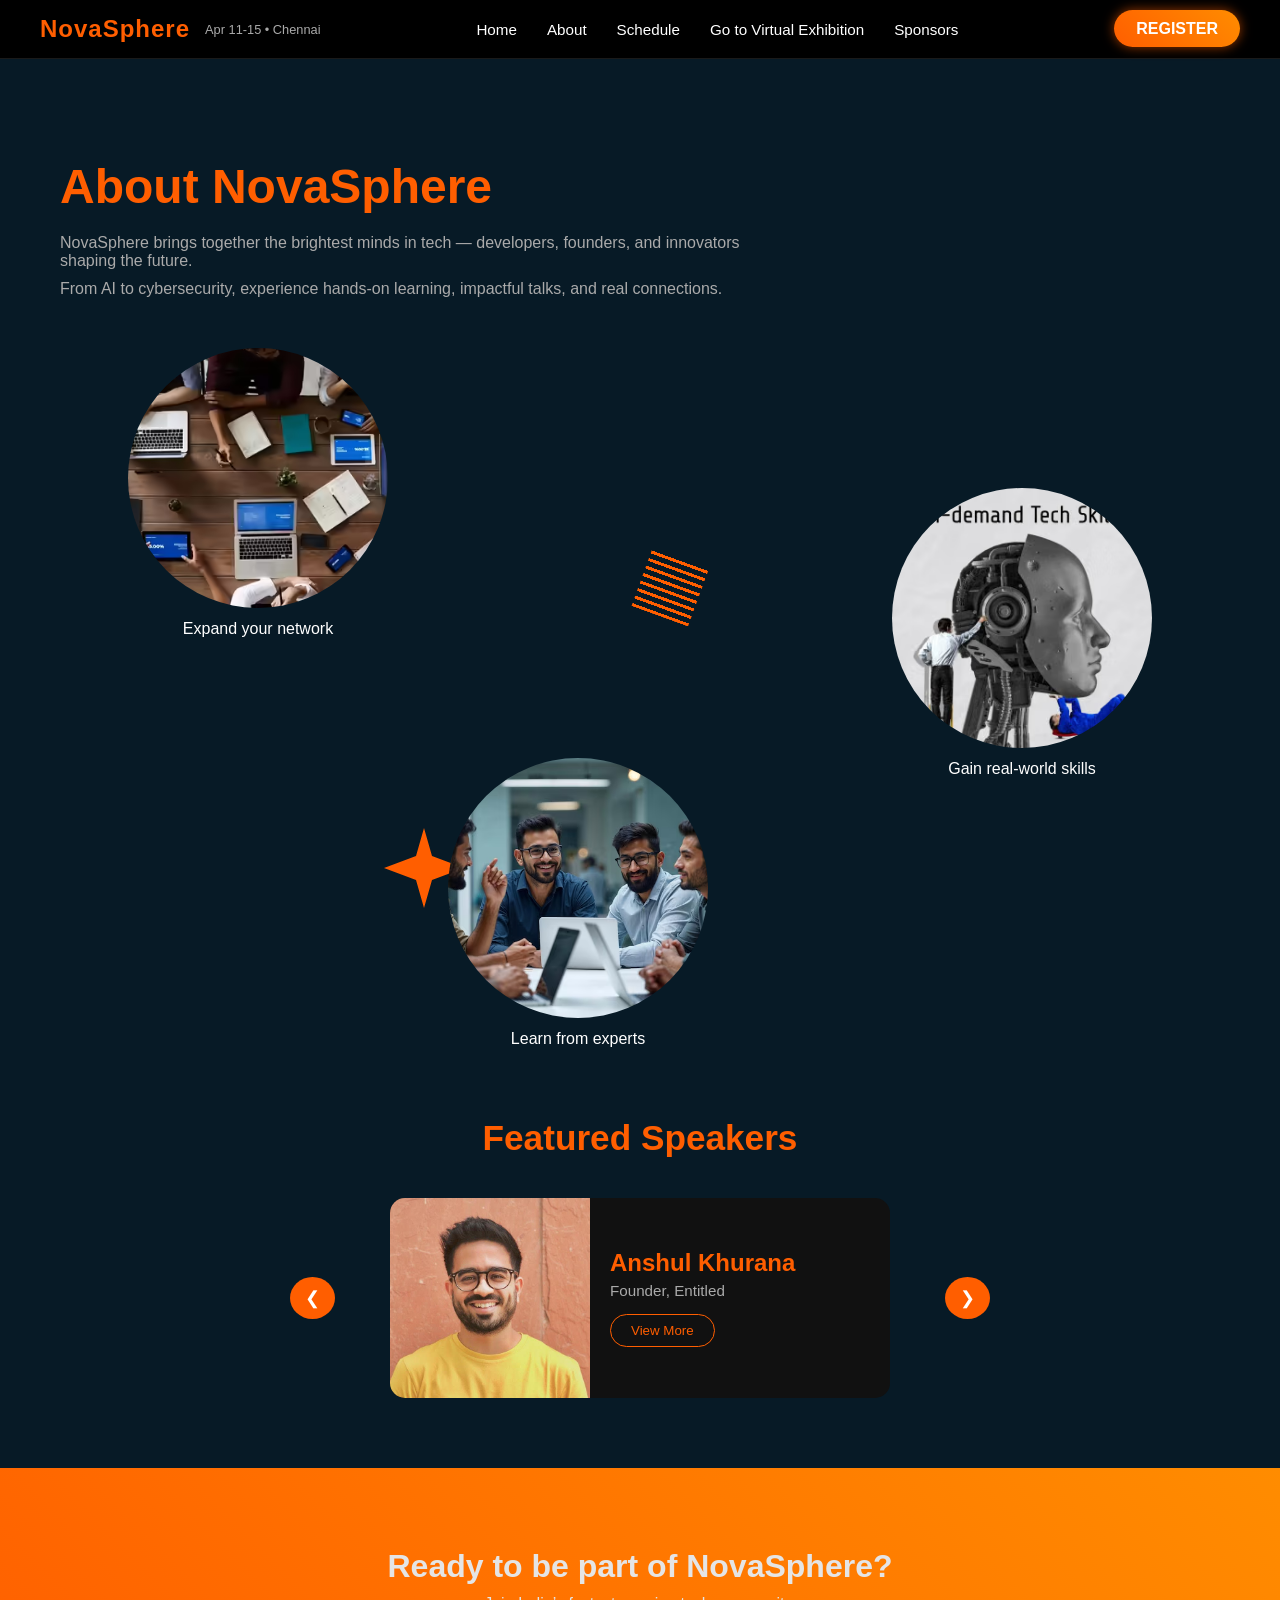
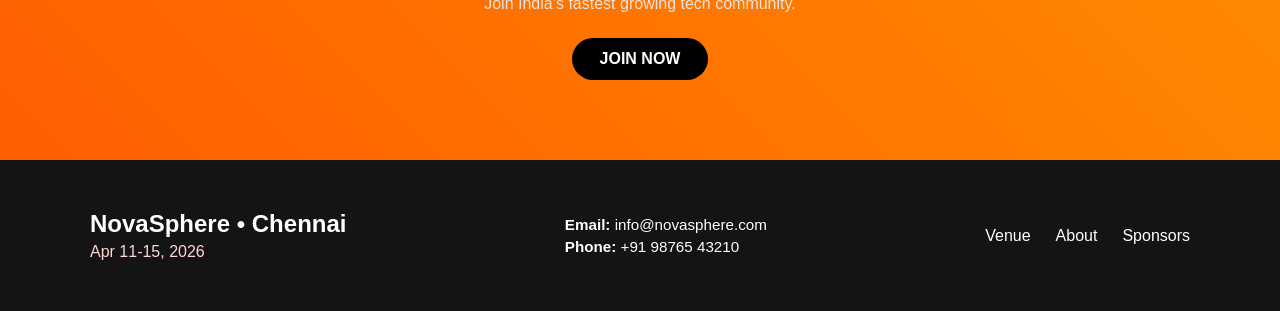
<file: about.html>
<!DOCTYPE html>
<html>

<head>
  <title>About - NovaSphere</title>
  <link rel="stylesheet" href="style.css">
</head>
<script src="script.js"></script>

<body>

  <!-- NAVBAR -->
  <nav class="navbar">

    <!-- LEFT -->
    <div class="nav-left" onclick="window.location.href='index.html'">
      <h2 class="logo">NovaSphere</h2>
      <span class="event-info">Apr 11-15 • Chennai</span>
    </div>

    <!-- CENTER -->
    <div class="nav-links">
      <a href="index.html">Home</a>
      <a href="about.html">About</a>
      <a href="schedule.html">Schedule</a>
      <a href="exhibition.html">Go to Virtual Exhibition</a>
      <a href="index.html#sponsors">Sponsors</a>
    </div>

    <!-- RIGHT -->
    <div class="nav-right">
      <a href="register.html" class="ticket-btn">REGISTER</a>
    </div>

  </nav>

  <!-- HERO TEXT -->
  <section class="about-hero">
    <div class="about-text">
      <h1>About NovaSphere</h1>
      <p>
        NovaSphere brings together the brightest minds in tech —
        developers, founders, and innovators shaping the future.
      </p>
      <p>
        From AI to cybersecurity, experience hands-on learning,
        impactful talks, and real connections.
      </p>
    </div>
  </section>

  <!-- 🔥 VISUAL SECTION -->
  <section class="about-visual">

    <div class="circle top">
      <img src="network.jpg">
      <p class="label">Expand your network</p>
    </div>

    <div class="circle right">
      <img src="skills.jpg">
      <p class="label">Gain real-world skills</p>
    </div>

    <div class="circle bottom">
      <img src="exp.jpg">
      <p class="label">Learn from experts</p>
    </div>

    <!-- SHAPES -->
    <div class="shape-wave"></div>
    <div class="shape-star"></div>

  </section>
  <section class="about-speakers">

    <h2>Featured Speakers</h2>

    <div class="speaker-container">

      <button class="arrow left" onclick="changeSpeaker(-1)">&#10094;</button>

      <div class="speaker-card-horizontal">
        <div class="speaker-img-container">
          <img id="speakerImg" src="anshul.jpg" alt="Anshul">
        </div>
        <div class="speaker-details">
          <h3 id="speakerName">Anshul</h3>
          <p id="speakerRole">Cloud Infrastructure Architect</p>
          <button class="view-more-btn" onclick="showSpeakerDetails()">View More</button>
        </div>
      </div>

      <button class="arrow right" onclick="changeSpeaker(1)">&#10095;</button>

    </div>

  </section>

  <!-- CTA -->
  <section class="about-cta">
    <h2>Ready to be part of NovaSphere?</h2>
    <p>Join India’s fastest growing tech community.</p>

    <a href="register.html" class="cta-btn">JOIN NOW</a>
  </section>

  <!-- FOOTER -->
  <footer class="footer">

    <div class="footer-container">

      <!-- LEFT -->
      <div class="footer-left">
        <h3>NovaSphere • Chennai</h3>
        <p>Apr 11-15, 2026</p>
      </div>

      <!-- CENTER (CONTACT INFO) -->
      <div class="footer-center">
        <p><strong>Email:</strong> info@novasphere.com</p>
        <p><strong>Phone:</strong> +91 98765 43210</p>
      </div>

      <!-- RIGHT (LINKS) -->
      <div class="footer-right">
        <a href="index.html#venue">Venue</a>
        <a href="about.html">About</a>
        <a href="sponsor.html">Sponsors</a>
      </div>

    </div>

  </footer>

</body>

</html>
</file>
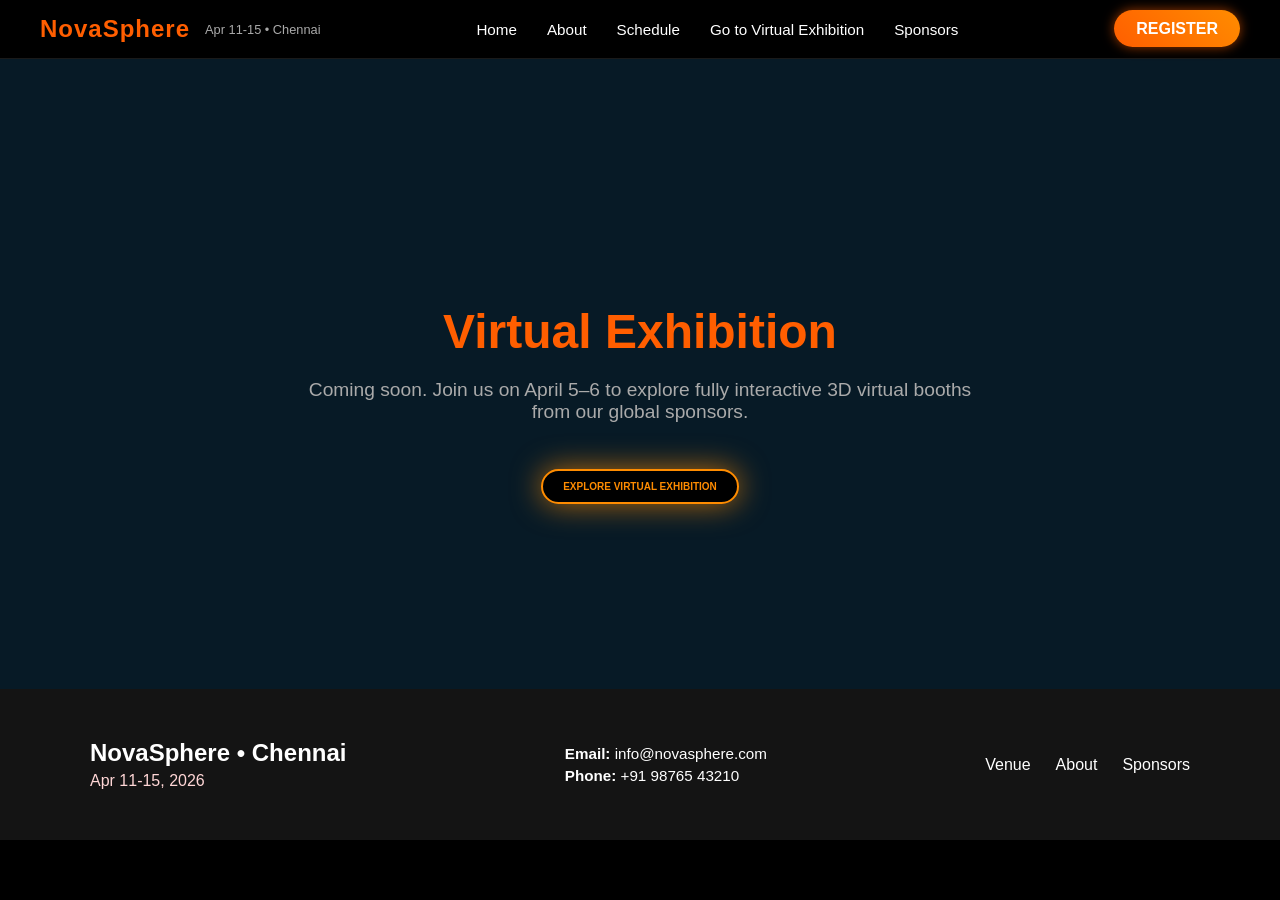
<file: exhibition.html>
<!DOCTYPE html>
<html>
<head>
  <title>Virtual Exhibition - NovaSphere</title>
  <link rel="stylesheet" href="style.css">
</head>
<body>

  <nav class="navbar">

    <!-- LEFT -->
    <div class="nav-left" onclick="window.location.href='index.html'">
      <h2 class="logo">NovaSphere</h2>
      <span class="event-info">Apr 11-15 • Chennai</span>
    </div>

    <!-- CENTER -->
    <div class="nav-links">
      <a href="index.html">Home</a>
      <a href="about.html">About</a>
      <a href="schedule.html">Schedule</a>
      <a href="exhibition.html">Go to Virtual Exhibition</a>
      <a href="index.html#sponsors">Sponsors</a>
    </div>

    <!-- RIGHT -->
    <div class="nav-right">
      <a href="register.html" class="ticket-btn">REGISTER</a>
    </div>

  </nav>

  <section class="about-hero" style="min-height: 70vh; display: flex; align-items: center; justify-content: center; text-align: center;">
    <div class="about-text">
      <h1 style="color: #ff5e00; font-size: 3rem;">Virtual Exhibition</h1>
      <p style="font-size: 1.2rem;">Coming soon. Join us on April 5–6 to explore fully interactive 3D virtual booths from our global sponsors.</p>
    <br>
    <br>
        <a href="http://localhost:3000/exhibition" target="_blank" style="
        display: inline-block;
        padding: 10px 20px;
        background-color: #000;
        color: #FF8C00;
        text-decoration: none;
        font-weight: bold;
        font-size: 10px;
        border: 2px solid #FF8C00;
        border-radius: 50px;
        box-shadow: 0 0 30px rgba(255, 140, 0, 0.7);
        transition: 0.3s;
    ">
        EXPLORE VIRTUAL EXHIBITION
    </a>


    
    
    </div>
  </section>

  <footer class="footer">

    <div class="footer-container">

      <!-- LEFT -->
      <div class="footer-left">
        <h3>NovaSphere • Chennai</h3>
        <p>Apr 11-15, 2026</p>
      </div>

      <!-- CENTER (CONTACT INFO) -->
      <div class="footer-center">
        <p><strong>Email:</strong> info@novasphere.com</p>
        <p><strong>Phone:</strong> +91 98765 43210</p>
      </div>

      <!-- RIGHT (LINKS) -->
      <div class="footer-right">
        <a href="index.html#venue">Venue</a>
        <a href="about.html">About</a>
        <a href="sponsor.html">Sponsors</a>
      </div>

    </div>

  </footer>

</body>
</html>
</file>
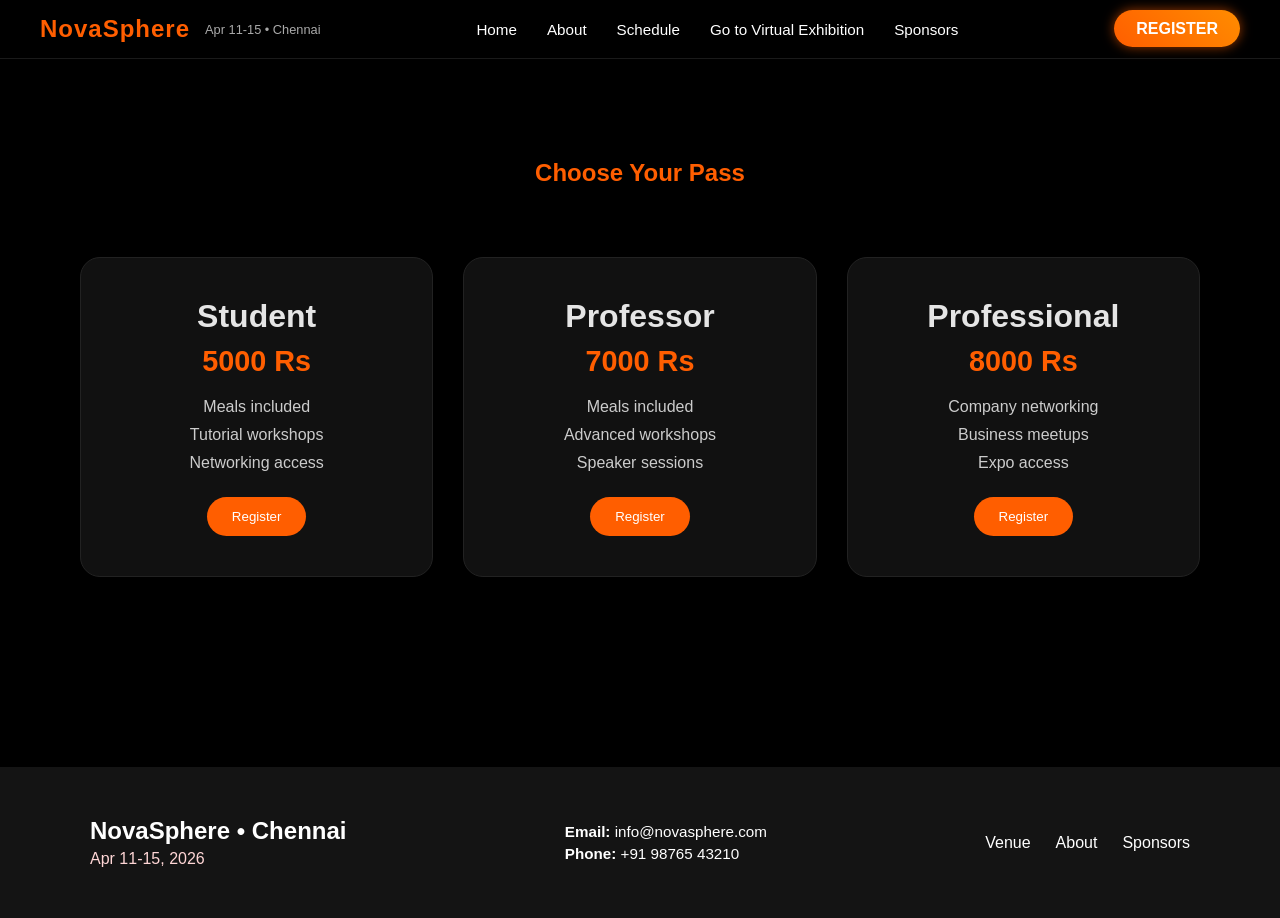
<file: register.html>
<!DOCTYPE html>
<html>

<head>
  <title>Register - NovaSphere</title>
  <link rel="stylesheet" href="style.css">

  <style>
    /* 🔥 FULL WIDTH CARD LAYOUT */
    .pricing {
      display: flex;
      justify-content: space-between;
      gap: 30px;
      padding: 40px;
    }

    .price-card {
      flex: 1;
      background: #111;
      padding: 40px;
      border-radius: 20px;
      text-align: center;
      transition: 0.4s;
      border: 1px solid #222;
      cursor: pointer;
    }

    .price-card:hover {
      transform: scale(1.05);
      box-shadow: 0 0 30px rgba(255, 94, 0, 0.6);
      border: 1px solid #ff5e00;
    }

    .price-card h2 {
      font-size: 2rem;
      margin-bottom: 10px;
    }

    .price-card h3 {
      color: #ff5e00;
      font-size: 1.8rem;
      margin-bottom: 20px;
    }

    .price-card ul {
      list-style: none;
      margin-bottom: 25px;
    }

    .price-card li {
      margin: 10px 0;
      color: #ccc;
    }

    .price-card button {
      padding: 12px 25px;
      background: #ff5e00;
      border: none;
      border-radius: 25px;
      cursor: pointer;
      color: white;
    }

    /* 🔥 MODAL */
    .modal {
      display: none;
      position: fixed;
      z-index: 2000;
      left: 0;
      top: 0;
      width: 100%;
      height: 100%;
      background: rgba(0, 0, 0, 0.8);
      justify-content: center;
      align-items: center;
    }

    .modal-content {
      background: #111;
      padding: 30px;
      border-radius: 15px;
      width: 500px;
      max-height: 90vh;
      overflow-y: auto;
      position: relative;
    }

    .close-btn {
      position: absolute;
      top: 10px;
      right: 20px;
      font-size: 25px;
      cursor: pointer;
      color: white;
    }

    .modal-content input,
    .modal-content select,
    .modal-content textarea {
      width: 100%;
      padding: 10px;
      margin: 10px 0;
      background: #000;
      border: 1px solid #333;
      color: white;
      border-radius: 8px;
    }

    .modal-content label {
      font-size: 0.9rem;
      color: #aaa;
    }
  </style>
</head>

<body>

  <!-- NAVBAR -->
  <nav class="navbar">

    <!-- LEFT -->
    <div class="nav-left" onclick="window.location.href='index.html'">
      <h2 class="logo">NovaSphere</h2>
      <span class="event-info">Apr 11-15 • Chennai</span>
    </div>

    <!-- CENTER -->
    <div class="nav-links">
      <a href="index.html">Home</a>
      <a href="about.html">About</a>
      <a href="schedule.html">Schedule</a>
      <a href="exhibition.html">Go to Virtual Exhibition</a>
      <a href="index.html#sponsors">Sponsors</a>
    </div>

    <!-- RIGHT -->
    <div class="nav-right">
      <a href="register.html" class="ticket-btn">REGISTER</a>
    </div>

  </nav>

  <section class="register">

    <h1>Choose Your Pass</h1>

    <!-- 🔥 BIG CARDS -->
    <div class="pricing">

      <div class="price-card">
        <h2>Student</h2>
        <h3>5000 Rs</h3>
        <ul>
          <li>Meals included</li>
          <li>Tutorial workshops</li>
          <li>Networking access</li>
        </ul>
        <button onclick="openForm('Student Pass')">Register</button>
      </div>

      <div class="price-card">
        <h2>Professor</h2>
        <h3>7000 Rs</h3>
        <ul>
          <li>Meals included</li>
          <li>Advanced workshops</li>
          <li>Speaker sessions</li>
        </ul>
        <button onclick="openForm('Professor Pass')">Register</button>
      </div>

      <div class="price-card">
        <h2>Professional</h2>
        <h3>8000 Rs</h3>
        <ul>
          <li>Company networking</li>
          <li>Business meetups</li>
          <li>Expo access</li>
        </ul>
        <button onclick="openForm('Professional Pass')">Register</button>
      </div>

    </div>

  </section>

  <div class="modal" id="formModal">

    <div class="modal-content">

      <span class="close-btn" onclick="closeForm()">×</span>

      <h2>Complete Registration</h2>
      <p id="packageDisplay"></p>

      <form class="modern-form" onsubmit="return validateForm()">

        <input type="hidden" id="selectedPackage">

        <!-- PERSONAL -->
        <div class="form-section">
          <h3>Personal Info</h3>

          <div class="form-row">
            <input type="text" id="name" placeholder="Full Name" required>
            <input type="email" id="email" placeholder="Email" required>
          </div>

          <div class="form-row">
            <input type="tel" placeholder="Phone Number" required>
            <input type="date" required>
          </div>
        </div>

        <!-- DETAILS -->
        <div class="form-section">
          <h3>Details</h3>

          <label>Gender</label>
          <div class="radio-group">
            <label><input type="radio" name="gender"> Male</label>
            <label><input type="radio" name="gender"> Female</label>
            <label><input type="radio" name="gender"> Other</label>
          </div>

          <label>Experience Level</label>
          <select>
            <option>Beginner</option>
            <option>Intermediate</option>
            <option>Advanced</option>
          </select>
        </div>

        <!-- INTERESTS -->
        <div class="form-section">
          <h3>Interests</h3>

          <div class="checkbox-grid">
            <label><input type="checkbox"> AI/ML</label>
            <label><input type="checkbox"> Cybersecurity</label>
            <label><input type="checkbox"> Web3</label>
            <label><input type="checkbox"> Robotics</label>
          </div>
        </div>

        <!-- EXTRA -->
        <div class="form-section">
          <h3>Extras</h3>

          <input type="file">
          <textarea placeholder="Why do you want to attend?"></textarea>

          <label class="terms">
            <input type="checkbox" required> I agree to terms & conditions
          </label>
        </div>

        <button class="btn submit-btn">Submit Registration</button>

      </form>

    </div>
  </div>
  <!-- FOOTER -->
  <footer class="footer">

    <div class="footer-container">

      <!-- LEFT -->
      <div class="footer-left">
        <h3>NovaSphere • Chennai</h3>
        <p>Apr 11-15, 2026</p>
      </div>

      <!-- CENTER (CONTACT INFO) -->
      <div class="footer-center">
        <p><strong>Email:</strong> info@novasphere.com</p>
        <p><strong>Phone:</strong> +91 98765 43210</p>
      </div>

      <!-- RIGHT (LINKS) -->
      <div class="footer-right">
        <a href="index.html#venue">Venue</a>
        <a href="about.html">About</a>
        <a href="sponsor.html">Sponsors</a>
      </div>

    </div>

  </footer>

  <!-- 🔥 SCRIPT -->
  <script>
    function openForm(type) {
      document.getElementById("formModal").style.display = "flex";
      document.getElementById("selectedPackage").value = type;
    }

    function closeForm() {
      document.getElementById("formModal").style.display = "none";
    }

    function validateForm() {
      let name = document.getElementById("name").value;

      if (name.length < 3) {
        alert("Enter valid name");
        return false;
      }

      alert("Registered Successfully 🎉");
      closeForm();
      return false;
    }
  </script>

</body>

</html>
</file>
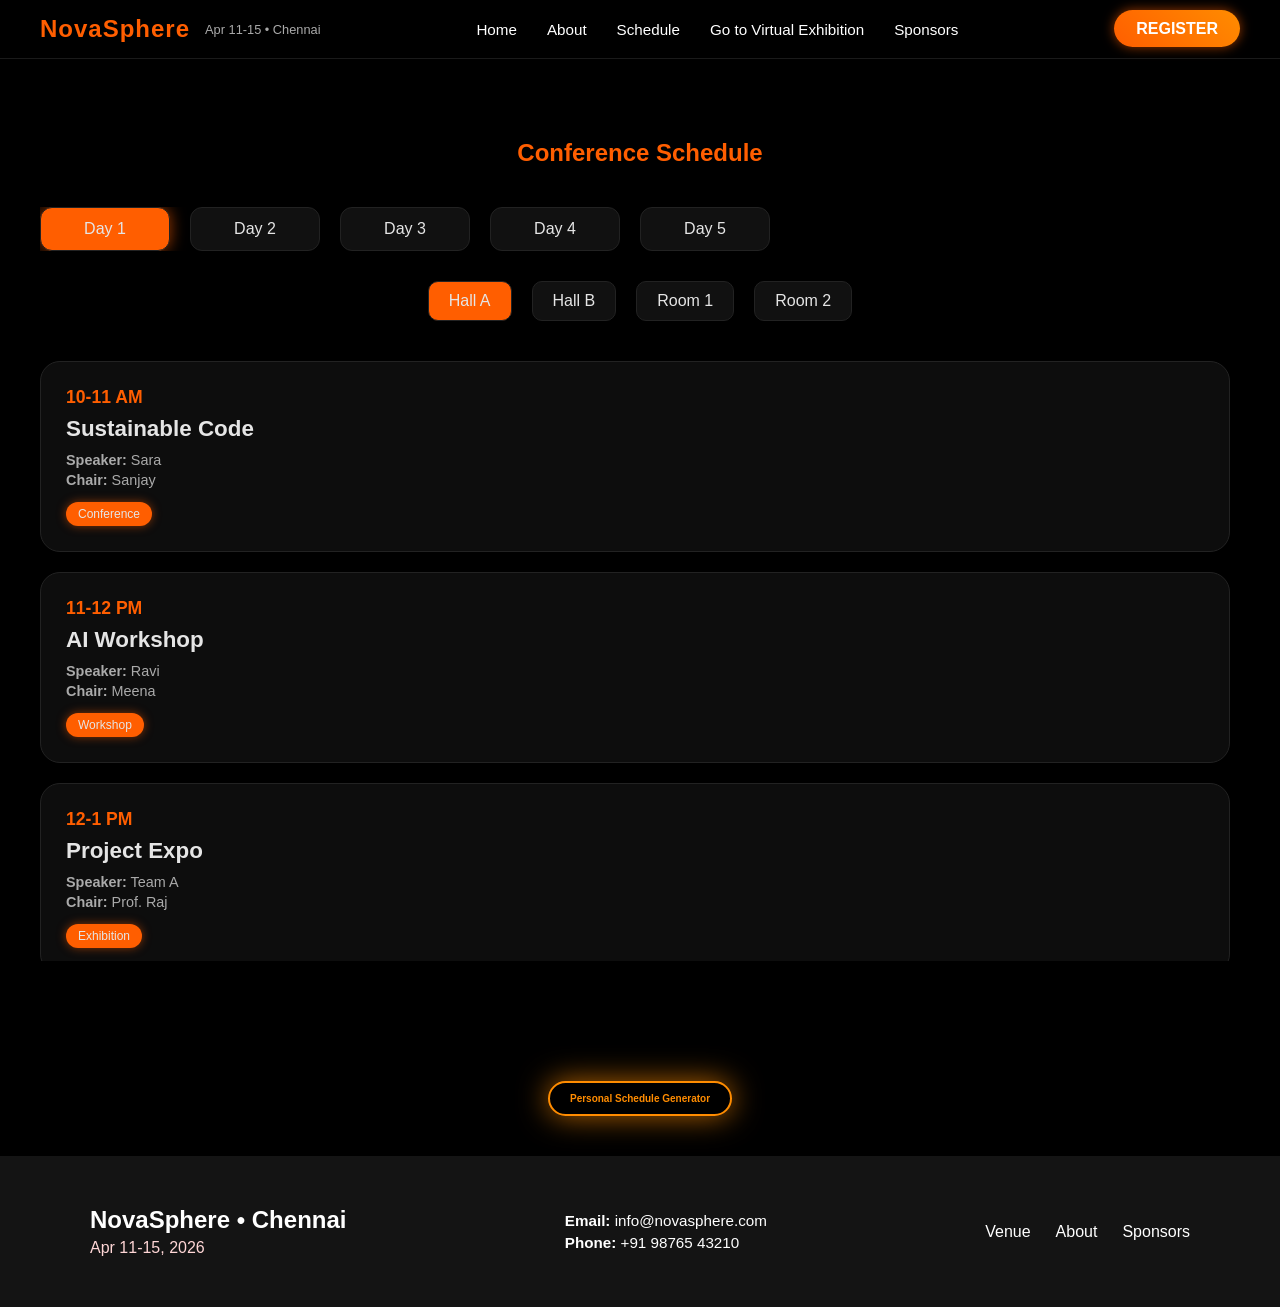
<file: schedule.html>
<!DOCTYPE html>
<html>

<head>
  <title>Schedule - NovaSphere</title>
  <link rel="stylesheet" href="style.css">
  <style>
    .schedule-container {
      padding: 80px 40px;
    }

    h1 {
      text-align: center;
      color: #ff5e00;
      margin-bottom: 40px;
    }

    /* DAY ROW */
    .day-row {
      display: flex;
      gap: 20px;
      overflow-x: auto;
      margin-bottom: 30px;
    }

    .day-btn {
      min-width: 130px;
      padding: 12px;
      background: #111;
      border-radius: 12px;
      text-align: center;
      cursor: pointer;
      border: 1px solid #222;
      transition: 0.3s;
    }

    .day-btn.active {
      background: #ff5e00;
      box-shadow: 0 0 15px rgba(255, 94, 0, 0.6);
    }

    /* ROOM ROW */
    .room-row {
      display: flex;
      gap: 20px;
      flex-wrap: wrap;
      justify-content: center;
      margin-bottom: 40px;
    }

    .room-btn {
      padding: 10px 20px;
      background: #111;
      border-radius: 10px;
      cursor: pointer;
      border: 1px solid #222;
      transition: 0.3s;
    }

    .room-btn.active {
      background: #ff5e00;
    }

    /* EVENT CARDS - VERTICAL STACK */
    .event-container {
      display: flex;
      flex-direction: column;
      gap: 20px;
      max-height: 600px;
      overflow-y: auto;
      padding-right: 10px;
    }

    .event-card {
      background: rgba(255, 255, 255, 0.05);
      padding: 25px;
      border-radius: 20px;
      backdrop-filter: blur(10px);
      border: 1px solid #222;
      transition: 0.3s;
    }

    .event-card:hover {
      transform: translateY(-5px) scale(1.02);
      border: 1px solid #ff5e00;
      box-shadow: 0 0 25px rgba(255, 94, 0, 0.6);
    }

    .time {
      color: #ff5e00;
      font-weight: bold;
      margin-bottom: 8px;
    }

    .title {
      font-size: 1.3rem;
      font-weight: 600;
      margin-bottom: 10px;
    }

    .event-card p {
      color: #aaa;
      font-size: 0.9rem;
      margin: 4px 0;
    }

    .tag {
      display: inline-block;
      margin-top: 10px;
      padding: 5px 12px;
      border-radius: 20px;
      font-size: 0.75rem;
      background: #ff5e00;
      box-shadow: 0 0 10px rgba(255, 94, 0, 0.5);
    }

    /* Optional scrollbar styling */
    .event-container::-webkit-scrollbar {
      width: 6px;
    }

    .event-container::-webkit-scrollbar-thumb {
      background: #ff5e00;
      border-radius: 3px;
    }
  </style>
</head>

<body>

  <nav class="navbar">

    <!-- LEFT -->
    <div class="nav-left" onclick="window.location.href='index.html'">
      <h2 class="logo">NovaSphere</h2>
      <span class="event-info">Apr 11-15 • Chennai</span>
    </div>

    <!-- CENTER -->
    <div class="nav-links">
      <a href="index.html">Home</a>
      <a href="about.html">About</a>
      <a href="schedule.html">Schedule</a>
      <a href="exhibition.html">Go to Virtual Exhibition</a>
      <a href="index.html#sponsors">Sponsors</a>
    </div>

    <!-- RIGHT -->
    <div class="nav-right">
      <a href="register.html" class="ticket-btn">REGISTER</a>
    </div>

  </nav>

  <section class="schedule-container">
    <h1>Conference Schedule</h1>
    <div class="day-row" id="days"></div>
    <div class="room-row" id="rooms"></div>
    <div class="event-container" id="events"></div>
  </section>

  <script>
    const data = {
      "Day 1": {
        "Hall A": [
          { time: "10-11 AM", title: "Sustainable Code", speaker: "Sara", chair: "Sanjay", type: "Conference" },
          { time: "11-12 PM", title: "AI Workshop", speaker: "Ravi", chair: "Meena", type: "Workshop" },
          { time: "12-1 PM", title: "Project Expo", speaker: "Team A", chair: "Prof. Raj", type: "Exhibition" },
          { time: "1-2 PM", title: "Design Contest", speaker: "Group 1", chair: "Anu", type: "Contest" },
          { time: "2-3 PM", title: "Panel Discussion", speaker: "Experts", chair: "Nina", type: "Conference" }
        ],
        "Hall B": [
          { time: "10-11 AM", title: "Robotics Intro", speaker: "Leo", chair: "Sam", type: "Conference" },
          { time: "11-12 PM", title: "IoT Research", speaker: "Ava", chair: "John", type: "Research" },
          { time: "12-1 PM", title: "Cybersecurity Workshop", speaker: "Tom", chair: "Sara", type: "Workshop" },
          { time: "1-2 PM", title: "Hackathon Prep", speaker: "Team X", chair: "Mike", type: "Workshop" },
          { time: "2-3 PM", title: "Tech Panel", speaker: "Experts", chair: "Raj", type: "Conference" }
        ],
        "Room 1": [
          { time: "10-11 AM", title: "ML Fundamentals", speaker: "Ankit", chair: "Neha", type: "Workshop" },
          { time: "11-12 PM", title: "Deep Learning Research", speaker: "Sara", chair: "Raj", type: "Research" },
          { time: "12-1 PM", title: "Data Science Contest", speaker: "Students", chair: "Prof. Dev", type: "Contest" },
          { time: "1-2 PM", title: "Python Lab", speaker: "Dev", chair: "Rohit", type: "Workshop" },
          { time: "2-3 PM", title: "AI Expo", speaker: "Maya", chair: "Sanjay", type: "Exhibition" }
        ],
        "Room 2": [
          { time: "10-11 AM", title: "UI/UX Intro", speaker: "Lena", chair: "Ravi", type: "Workshop" },
          { time: "11-12 PM", title: "Frontend Design Contest", speaker: "Team B", chair: "Anu", type: "Contest" },
          { time: "12-1 PM", title: "React Workshop", speaker: "Jay", chair: "Amit", type: "Workshop" },
          { time: "1-2 PM", title: "Portfolio Exhibition", speaker: "Students", chair: "Prof. Kiran", type: "Exhibition" },
          { time: "2-3 PM", title: "Tech Talk", speaker: "Zara", chair: "Mike", type: "Conference" }
        ]
      },
      "Day 2": {
        "Hall A": [
          { time: "10-11 AM", title: "Quantum Tech Conference", speaker: "Ishaan", chair: "Dev", type: "Conference" },
          { time: "11-12 PM", title: "AI Research Presentations", speaker: "Multiple", chair: "Kunal", type: "Research" },
          { time: "12-1 PM", title: "Green Tech Expo", speaker: "Students", chair: "Priya", type: "Exhibition" },
          { time: "1-2 PM", title: "Design Sprint", speaker: "Team A", chair: "Anu", type: "Contest" },
          { time: "2-3 PM", title: "Startup Pitches", speaker: "Founders", chair: "Rahul", type: "Pitch" }
        ],
        "Hall B": [
          { time: "10-11 AM", title: "5G Networks", speaker: "Tom", chair: "Sam", type: "Conference" },
          { time: "11-12 PM", title: "IoT Innovations", speaker: "Ali", chair: "Riya", type: "Research" },
          { time: "12-1 PM", title: "Robotics Expo", speaker: "Leo", chair: "John", type: "Exhibition" },
          { time: "1-2 PM", title: "Hackathon", speaker: "Team X", chair: "Mike", type: "Contest" },
          { time: "2-3 PM", title: "Tech Panel", speaker: "Experts", chair: "Sara", type: "Conference" }
        ],
        "Room 1": [
          { time: "10-11 AM", title: "ML Advanced", speaker: "Ankit", chair: "Neha", type: "Workshop" },
          { time: "11-12 PM", title: "Deep Learning Research", speaker: "Sara", chair: "Raj", type: "Research" },
          { time: "12-1 PM", title: "Data Science Contest", speaker: "Students", chair: "Prof. Dev", type: "Contest" },
          { time: "1-2 PM", title: "Python Workshop", speaker: "Dev", chair: "Rohit", type: "Workshop" },
          { time: "2-3 PM", title: "AI Exhibition", speaker: "Maya", chair: "Sanjay", type: "Exhibition" }
        ],
        "Room 2": [
          { time: "10-11 AM", title: "UX Research", speaker: "Lena", chair: "Ravi", type: "Workshop" },
          { time: "11-12 PM", title: "Design Contest", speaker: "Team B", chair: "Anu", type: "Contest" },
          { time: "12-1 PM", title: "Frontend Expo", speaker: "Students", chair: "Kiran", type: "Exhibition" },
          { time: "1-2 PM", title: "React Workshop", speaker: "Jay", chair: "Amit", type: "Workshop" },
          { time: "2-3 PM", title: "Tech Talk", speaker: "Zara", chair: "Mike", type: "Conference" }
        ]
      },
      "Day 3": {
        "Hall A": [
          { time: "10-11 AM", title: "AR/VR Conference", speaker: "Isha", chair: "Neha", type: "Conference" },
          { time: "11-12 PM", title: "AI Ethics Panel", speaker: "Experts", chair: "Ravi", type: "Conference" },
          { time: "12-1 PM", title: "ML Hackathon", speaker: "Team C", chair: "Sanjay", type: "Contest" },
          { time: "1-2 PM", title: "Robotics Lab", speaker: "Leo", chair: "Sam", type: "Workshop" },
          { time: "2-3 PM", title: "Tech Expo", speaker: "Students", chair: "Prof. Dev", type: "Exhibition" }
        ],
        "Hall B": [
          { time: "10-11 AM", title: "Blockchain Workshop", speaker: "Tom", chair: "Ali", type: "Workshop" },
          { time: "11-12 PM", title: "Cybersecurity Expo", speaker: "Team D", chair: "John", type: "Exhibition" },
          { time: "12-1 PM", title: "IoT Hackathon", speaker: "Team X", chair: "Mike", type: "Contest" },
          { time: "1-2 PM", title: "Tech Panel Discussion", speaker: "Experts", chair: "Raj", type: "Conference" },
          { time: "2-3 PM", title: "Startup Meetup", speaker: "Founders", chair: "Priya", type: "Pitch" }
        ],
        "Room 1": [
          { time: "10-11 AM", title: "Data Visualization Lab", speaker: "Maya", chair: "Rohit", type: "Workshop" },
          { time: "11-12 PM", title: "Python Automation", speaker: "Dev", chair: "Neha", type: "Workshop" },
          { time: "12-1 PM", title: "AI Contest", speaker: "Students", chair: "Prof. Kiran", type: "Contest" },
          { time: "1-2 PM", title: "ML Research Expo", speaker: "Sara", chair: "Raj", type: "Exhibition" },
          { time: "2-3 PM", title: "Frontend Workshop", speaker: "Jay", chair: "Amit", type: "Workshop" }
        ],
        "Room 2": [
          { time: "10-11 AM", title: "UI/UX Contest", speaker: "Team E", chair: "Anu", type: "Contest" },
          { time: "11-12 PM", title: "React Expo", speaker: "Students", chair: "Kiran", type: "Exhibition" },
          { time: "12-1 PM", title: "Python Hackathon", speaker: "Team F", chair: "Ravi", type: "Contest" },
          { time: "1-2 PM", title: "Tech Talk", speaker: "Zara", chair: "Mike", type: "Conference" },
          { time: "2-3 PM", title: "Design Sprint", speaker: "Group 2", chair: "Anu", type: "Contest" }
        ]
      },
      "Day 4": {
        "Hall A": [
          { time: "10-11 AM", title: "Quantum Computing Workshop", speaker: "Ishaan", chair: "Dev", type: "Workshop" },
          { time: "11-12 PM", title: "AI in Healthcare", speaker: "Experts", chair: "Raj", type: "Conference" },
          { time: "12-1 PM", title: "Tech Expo", speaker: "Students", chair: "Priya", type: "Exhibition" },
          { time: "1-2 PM", title: "ML Contest", speaker: "Team C", chair: "Neha", type: "Contest" },
          { time: "2-3 PM", title: "Panel Discussion", speaker: "Experts", chair: "Ravi", type: "Conference" }
        ],
        "Hall B": [
          { time: "10-11 AM", title: "Blockchain Expo", speaker: "Team D", chair: "John", type: "Exhibition" },
          { time: "11-12 PM", title: "IoT Workshop", speaker: "Ali", chair: "Sara", type: "Workshop" },
          { time: "12-1 PM", title: "Hackathon Prep", speaker: "Team X", chair: "Mike", type: "Contest" },
          { time: "1-2 PM", title: "Tech Panel", speaker: "Experts", chair: "Raj", type: "Conference" },
          { time: "2-3 PM", title: "Startup Pitch", speaker: "Founders", chair: "Priya", type: "Pitch" }
        ],
        "Room 1": [
          { time: "10-11 AM", title: "Python Lab", speaker: "Dev", chair: "Rohit", type: "Workshop" },
          { time: "11-12 PM", title: "ML Research", speaker: "Sara", chair: "Raj", type: "Research" },
          { time: "12-1 PM", title: "AI Contest", speaker: "Students", chair: "Prof. Kiran", type: "Contest" },
          { time: "1-2 PM", title: "Data Science Expo", speaker: "Maya", chair: "Sanjay", type: "Exhibition" },
          { time: "2-3 PM", title: "Frontend Workshop", speaker: "Jay", chair: "Amit", type: "Workshop" }
        ],
        "Room 2": [
          { time: "10-11 AM", title: "UI/UX Workshop", speaker: "Lena", chair: "Ravi", type: "Workshop" },
          { time: "11-12 PM", title: "Design Contest", speaker: "Team B", chair: "Anu", type: "Contest" },
          { time: "12-1 PM", title: "React Expo", speaker: "Students", chair: "Kiran", type: "Exhibition" },
          { time: "1-2 PM", title: "Tech Talk", speaker: "Zara", chair: "Mike", type: "Conference" },
          { time: "2-3 PM", title: "Portfolio Showcase", speaker: "Students", chair: "Prof. Dev", type: "Exhibition" }
        ]
      },
      "Day 5": {
        "Hall A": [
          { time: "10-11 AM", title: "Future of AI", speaker: "Experts", chair: "Raj", type: "Conference" },
          { time: "11-12 PM", title: "ML Panel", speaker: "Experts", chair: "Ravi", type: "Conference" },
          { time: "12-1 PM", title: "Project Expo", speaker: "Students", chair: "Prof. Kiran", type: "Exhibition" },
          { time: "1-2 PM", title: "Hackathon Final", speaker: "Team X", chair: "Mike", type: "Contest" },
          { time: "2-3 PM", title: "Closing Remarks", speaker: "Organizers", chair: "Priya", type: "Conference" }
        ],
        "Hall B": [
          { time: "10-11 AM", title: "IoT Panel", speaker: "Experts", chair: "Sara", type: "Conference" },
          { time: "11-12 PM", title: "Blockchain Workshop", speaker: "Team D", chair: "John", type: "Workshop" },
          { time: "12-1 PM", title: "Cybersecurity Expo", speaker: "Team B", chair: "Riya", type: "Exhibition" },
          { time: "1-2 PM", title: "Design Contest", speaker: "Team C", chair: "Anu", type: "Contest" },
          { time: "2-3 PM", title: "Tech Panel", speaker: "Experts", chair: "Raj", type: "Conference" }
        ],
        "Room 1": [
          { time: "10-11 AM", title: "ML Lab", speaker: "Ankit", chair: "Neha", type: "Workshop" },
          { time: "11-12 PM", title: "Python Workshop", speaker: "Dev", chair: "Rohit", type: "Workshop" },
          { time: "12-1 PM", title: "AI Contest", speaker: "Students", chair: "Prof. Dev", type: "Contest" },
          { time: "1-2 PM", title: "Data Science Expo", speaker: "Maya", chair: "Sanjay", type: "Exhibition" },
          { time: "2-3 PM", title: "Frontend Lab", speaker: "Jay", chair: "Amit", type: "Workshop" }
        ],
        "Room 2": [
          { time: "10-11 AM", title: "UI/UX Workshop", speaker: "Lena", chair: "Ravi", type: "Workshop" },
          { time: "11-12 PM", title: "React Contest", speaker: "Team B", chair: "Anu", type: "Contest" },
          { time: "12-1 PM", title: "Portfolio Expo", speaker: "Students", chair: "Kiran", type: "Exhibition" },
          { time: "1-2 PM", title: "Tech Talk", speaker: "Zara", chair: "Mike", type: "Conference" },
          { time: "2-3 PM", title: "Closing Panel", speaker: "Experts", chair: "Raj", type: "Conference" }
        ]
      }
    };

    // INIT
    const daysDiv = document.getElementById("days");
    const roomsDiv = document.getElementById("rooms");
    const eventsDiv = document.getElementById("events");

    Object.keys(data).forEach((day, index) => {
      let btn = document.createElement("div");
      btn.className = "day-btn";
      btn.innerText = day;
      btn.onclick = () => selectDay(day, btn);
      if (index === 0) { btn.classList.add("active"); selectDay(day, btn); }
      daysDiv.appendChild(btn);
    });

    function selectDay(day, element) {
      document.querySelectorAll(".day-btn").forEach(b => b.classList.remove("active"));
      element.classList.add("active");
      roomsDiv.innerHTML = "";
      Object.keys(data[day]).forEach((room, index) => {
        let btn = document.createElement("div");
        btn.className = "room-btn";
        btn.innerText = room;
        btn.onclick = () => selectRoom(day, room, btn);
        if (index === 0) { btn.classList.add("active"); selectRoom(day, room, btn); }
        roomsDiv.appendChild(btn);
      });
    }

    function selectRoom(day, room, element) {
      document.querySelectorAll(".room-btn").forEach(b => b.classList.remove("active"));
      element.classList.add("active");
      eventsDiv.innerHTML = "";
      data[day][room].forEach(event => {
        let card = document.createElement("div");
        card.className = "event-card";
        card.innerHTML = `
      <div class="time">${event.time}</div>
      <div class="title">${event.title}</div>
      <p><strong>Speaker:</strong> ${event.speaker}</p>
      <p><strong>Chair:</strong> ${event.chair}</p>
      <span class="tag">${event.type}</span>
    `;
        eventsDiv.appendChild(card);
      });
    }
  </script>
  <!-- Open in a new tab -->
  <div style="text-align:center; margin:40px 0;">
      <a href="http://localhost:3000/exhibition" target="_blank" style="
        display: inline-block;
        padding: 10px 20px;
        background-color: #000;
        color: #FF8C00;
        text-decoration: none;
        font-weight: bold;
        font-size: 10px;
        border: 2px solid #FF8C00;
        border-radius: 50px;
        box-shadow: 0 0 30px rgba(255, 140, 0, 0.7);
        transition: 0.3s;
    ">
        Personal Schedule Generator
    </a>

  </div>

  <footer class="footer">

    <div class="footer-container">

      <!-- LEFT -->
      <div class="footer-left">
        <h3>NovaSphere • Chennai</h3>
        <p>Apr 11-15, 2026</p>
      </div>

      <!-- CENTER (CONTACT INFO) -->
      <div class="footer-center">
        <p><strong>Email:</strong> info@novasphere.com</p>
        <p><strong>Phone:</strong> +91 98765 43210</p>
      </div>

      <!-- RIGHT (LINKS) -->
      <div class="footer-right">
        <a href="index.html#venue">Venue</a>
        <a href="about.html">About</a>
        <a href="sponsor.html">Sponsors</a>
      </div>

    </div>

  </footer>

</body>

</html>
</file>
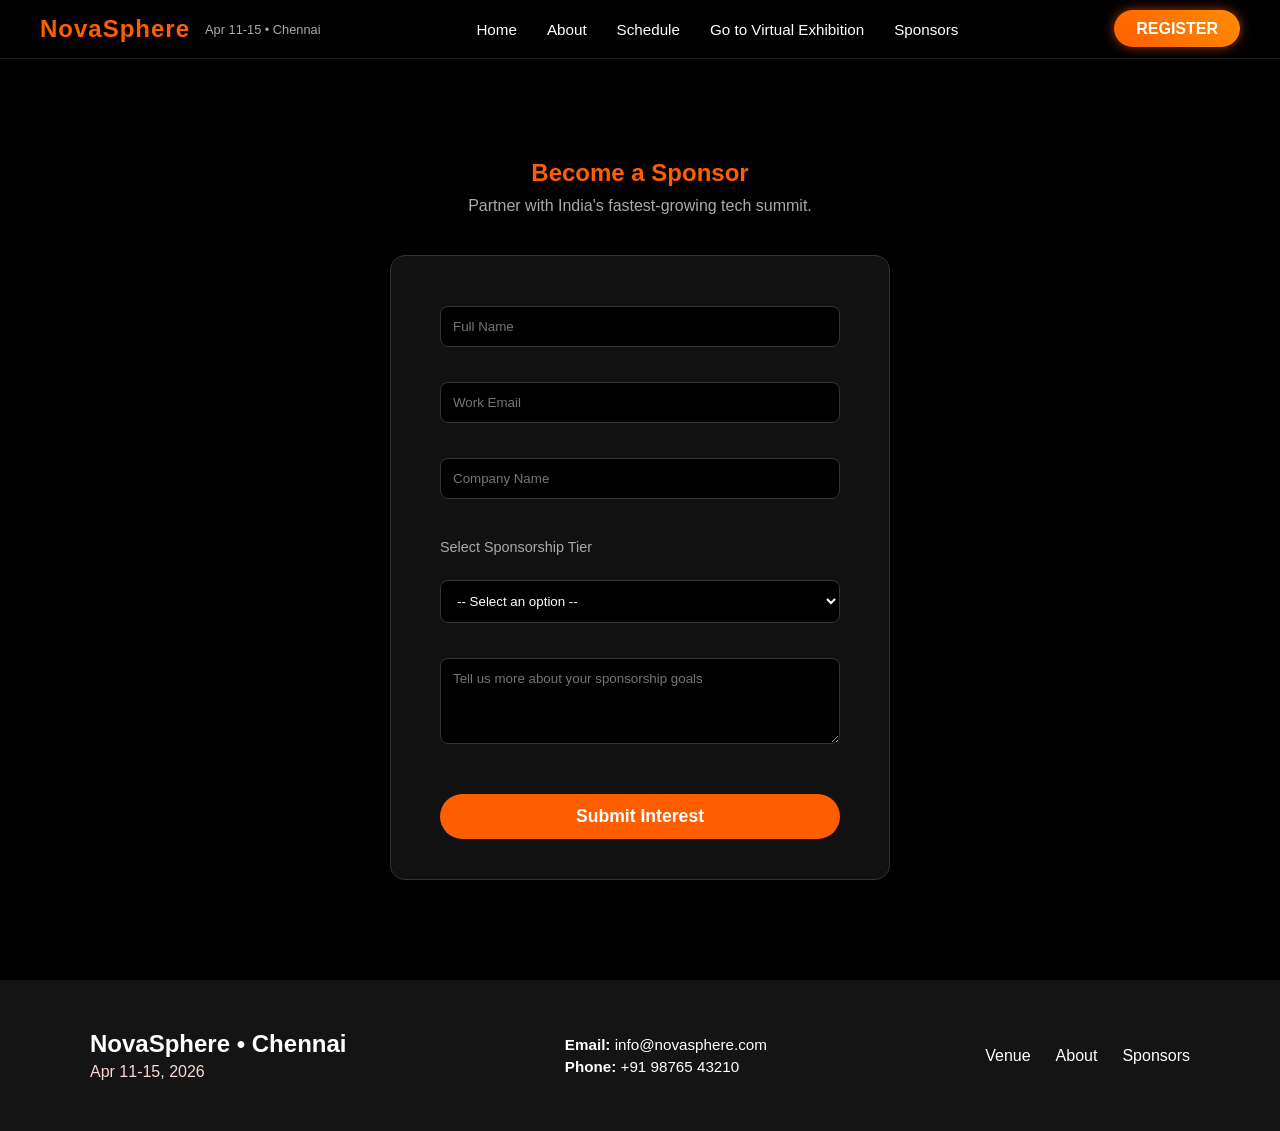
<file: sponsor.html>
<!DOCTYPE html>
<html>
<head>
  <title>Sponsor Us - NovaSphere</title>
  <link rel="stylesheet" href="style.css">
</head>
<body>

  <nav class="navbar">

    <!-- LEFT -->
    <div class="nav-left" onclick="window.location.href='index.html'">
      <h2 class="logo">NovaSphere</h2>
      <span class="event-info">Apr 11-15 • Chennai</span>
    </div>

    <!-- CENTER -->
    <div class="nav-links">
      <a href="index.html">Home</a>
      <a href="about.html">About</a>
      <a href="schedule.html">Schedule</a>
      <a href="exhibition.html">Go to Virtual Exhibition</a>
      <a href="index.html#sponsors">Sponsors</a>
    </div>

    <!-- RIGHT -->
    <div class="nav-right">
      <a href="register.html" class="ticket-btn">REGISTER</a>
    </div>

  </nav>

  <!-- FORM SECTION -->
  <section class="register" style="min-height: 80vh; display: flex; align-items: center; justify-content: center; flex-direction: column;">
    <h1 style="color: #ff5e00; margin-bottom: 10px;">Become a Sponsor</h1>
    <p style="color: #aaa; margin-bottom: 40px;">Partner with India's fastest-growing tech summit.</p>

    <div style="background: #111; padding: 40px; border-radius: 15px; width: 500px; max-width: 90vw; border: 1px solid #333;">
      <form class="modern-form" onsubmit="return validateSponsorForm(event)">
        
        <input type="text" id="spName" placeholder="Full Name" required>
        <input type="email" id="spEmail" placeholder="Work Email" required>
        <input type="text" id="spCompany" placeholder="Company Name" required>
        
        <label style="margin-top: 15px; display: block; text-align: left;">Select Sponsorship Tier</label>
        <select required>
          <option value="">-- Select an option --</option>
          <option>Platinum Sponsor</option>
          <option>Gold Sponsor</option>
          <option>Silver Sponsor</option>
          <option>Exhibitor</option>
        </select>

        <textarea placeholder="Tell us more about your sponsorship goals" rows="4"></textarea>

        <button type="submit" class="submit-btn" style="margin-top: 25px;">Submit Interest</button>
      </form>
    </div>
  </section>

  <footer class="footer">

    <div class="footer-container">

      <!-- LEFT -->
      <div class="footer-left">
        <h3>NovaSphere • Chennai</h3>
        <p>Apr 11-15, 2026</p>
      </div>

      <!-- CENTER (CONTACT INFO) -->
      <div class="footer-center">
        <p><strong>Email:</strong> info@novasphere.com</p>
        <p><strong>Phone:</strong> +91 98765 43210</p>
      </div>

      <!-- RIGHT (LINKS) -->
      <div class="footer-right">
        <a href="index.html#venue">Venue</a>
        <a href="about.html">About</a>
        <a href="sponsor.html">Sponsors</a>
      </div>

    </div>

  </footer>

  <script>
    function validateSponsorForm(e) {
      e.preventDefault();
      alert("Thank you for your interest! Our sponsorship team will reach out to you shortly.");
      document.querySelector('form').reset();
      return false;
    }
  </script>

</body>
</html>
</file>
<file: style.css>
* {
  margin: 0;
  padding: 0;
  box-sizing: border-box;
  font-family: 'Poppins', sans-serif;
}

body {
  background: black;
  color: white;
}

/* NAV */
.logo {
  cursor: pointer;
  color: orange;
}

nav {
  display: flex;
  justify-content: space-between;
  padding: 20px 50px;
  background: black;
}

.nav-btn {
  border: 1px solid #ff5e00;
  padding: 8px 15px;
}

/* HERO */
.hero {
  height: 90vh;
  background: url('https://images.unsplash.com/photo-1531297484001-80022131f5a1') center/cover;
  display: flex;
  align-items: center;
  justify-content: center;
  text-align: center;
  position: relative;
  overflow: hidden;
}

.hero::after {
  content: "";
  position: absolute;
  width: 100%;
  height: 100%;
  background: rgba(0, 0, 0, 0.6);
  z-index: 1;
}

.hero-text {
  position: relative;
  z-index: 3;
  /* text ALWAYS on top */
}

.hero h1 {
  font-size: 4rem;
  font-weight: bold;
}

.btn {
  margin-top: 20px;
  background: orange;
  padding: 12px 30px;
  border-radius: 25px;
  border: none;
}

.box {
  background: #111;
  padding: 20px;
  border-radius: 10px;
  text-align: center;
  border: 1px solid orange;
}

/* 🔥 EXPERIENCE SECTION (NEW DESIGN) */

.experience {
  position: relative;
  padding: 100px 40px;
  background: #071a26;
  overflow: hidden;
}

.exp-grid {
  display: grid;
  grid-template-columns: repeat(2, 1fr);
  gap: 60px;
  position: relative;
  z-index: 2;
}

.exp-card {
  color: white;
}

.exp-card h3 {
  font-size: 1.5rem;
  margin-bottom: 10px;
}

.exp-card p {
  color: #aaa;
}

/* CTA BOX */
.highlight {
  display: flex;
  flex-direction: column;
  justify-content: center;
}

.highlight h2 {
  font-size: 2rem;
  margin-bottom: 20px;
}


/* ANIMATIONS */
.hero-text {
  animation: fadeUp 1s ease;
}

@keyframes fadeUp {
  from {
    opacity: 0;
    transform: translateY(40px);
  }

  to {
    opacity: 1;
    transform: translateY(0);
  }
}

.card {
  background: rgba(255, 255, 255, 0.05);
  padding: 20px;
  border-radius: 15px;
  margin: 20px 0;
  backdrop-filter: blur(10px);
}

/* FORM */
form {
  max-width: 500px;
  margin: auto;
}

input,
select {
  width: 100%;
  padding: 10px;
  margin: 10px 0;
  border-radius: 8px;
  border: none;
}

/* SCHEDULE */
.tabs button {
  padding: 10px;
  margin: 5px;
  cursor: pointer;
}

.schedule-box {
  margin-top: 20px;
}

.pricing {
  display: flex;
  justify-content: center;
  gap: 30px;
  margin-bottom: 50px;
  flex-wrap: wrap;
}

.price-card {
  background: rgba(255, 255, 255, 0.05);
  padding: 25px;
  border-radius: 15px;
  width: 250px;
  text-align: center;
  backdrop-filter: blur(10px);
  transition: 0.3s;
}

.price-card:hover {
  transform: translateY(-10px) scale(1.05);
}

.price-card h3 {
  color: #38bdf8;
  margin: 10px 0;
}

.price-card ul {
  list-style: none;
  margin: 15px 0;
}

.price-card li {
  margin: 8px 0;
}

.price-card button {
  padding: 10px 20px;
  border: none;
  background: #38bdf8;
  border-radius: 20px;
  cursor: pointer;
}

.price-card button:hover {
  background: #0ea5e9;
}

:root {
  --neon-orange: #ff5e00;
  --neon-glow: 0 0 10px #ff5e00, 0 0 20px #ff5e00, 0 0 40px #ff5e00;
}

/* NAV LINKS FIX */
nav a {
  color: white;
  font-weight: 500;
}

nav a:hover {
  color: var(--neon-orange);
}

/* BUTTON */
.btn {
  background: var(--neon-orange);
  box-shadow: var(--neon-glow);
  transition: 0.3s;
}

.btn:hover {
  transform: scale(1.05);
  box-shadow: 0 0 20px #ff5e00;
}

/* HERO TEXT FIX */
.hero h1 {
  font-size: 4rem;
  letter-spacing: 2px;
}

.hero span {
  color: var(--neon-orange);
  text-shadow: var(--neon-glow);
}

/* 🔥 COUNTDOWN FIX (your 3rd pic issue) */
.countdown {
  display: flex;
  justify-content: center;
  gap: 25px;
  margin-top: 40px;
}

.box {
  width: 120px;
  height: 100px;
  display: flex;
  flex-direction: column;
  justify-content: center;
  align-items: center;

  background: #111;
  border-radius: 12px;

  border: 1px solid var(--neon-orange);
  box-shadow: 0 0 10px rgba(255, 94, 0, 0.4);

  font-size: 1.5rem;
  font-weight: bold;
}

.box span {
  font-size: 0.8rem;
  color: #aaa;
}

/* 🔥 SECTION HEADINGS */
.container h2 {
  font-size: 2rem;
  margin-bottom: 30px;
  text-align: center;
}

body {
  color: #e5e5e5;
}

/* REMOVE ANY PURPLE */
* {
  color: inherit;
}

/* 🔥 BETTER SPACING */
.container {
  padding: 80px 40px;
}

nav a {
  color: white !important;
}

/* NAVBAR CONTAINER */
.navbar {
  position: sticky;
  top: 0;
  z-index: 1000;

  display: flex;
  justify-content: space-between;
  align-items: center;

  padding: 15px 40px;

  background: rgba(0, 0, 0, 0.7);
  backdrop-filter: blur(12px);
  border-bottom: 1px solid rgba(255, 255, 255, 0.1);
}

/* LEFT SIDE */
.nav-left {
  display: flex;
  align-items: center;
  gap: 15px;
  cursor: pointer;
}

.logo {
  color: #ff5e00;
  font-weight: bold;
  letter-spacing: 1px;
}

.event-info {
  font-size: 0.8rem;
  color: #aaa;
}

/* CENTER LINKS */
.nav-links {
  display: flex;
  gap: 30px;
}

.nav-links a {
  text-decoration: none;
  color: white;
  font-size: 0.95rem;
  position: relative;
}

/* UNDERLINE ANIMATION */
.nav-links a::after {
  content: "";
  position: absolute;
  width: 0%;
  height: 2px;
  background: #ff5e00;
  bottom: -5px;
  left: 0;
  transition: 0.3s;
}

.nav-links a:hover::after {
  width: 100%;
}

/* RIGHT BUTTON */
.ticket-btn {
  padding: 10px 22px;
  border-radius: 30px;

  background: linear-gradient(45deg, #ff5e00, #ff8c00);
  /* 🟠 orange gradient */
  color: white;

  font-weight: 600;
  text-decoration: none;

  box-shadow: 0 0 12px rgba(255, 94, 0, 0.6);
  transition: 0.3s;
}

.ticket-btn:hover {
  transform: scale(1.05);
  box-shadow: 0 0 25px rgba(255, 94, 0, 1);
}

/* STATS ROW */
.speakers {
  min-height: 500px;
  /* instead of fixed height */

  padding: 80px 40px;
  /* adds breathing space */

  display: flex;
  justify-content: center;
  align-items: center;

  background: linear-gradient(rgba(0, 0, 0, 0.7), rgba(0, 0, 0, 0.9)),
    url('https://images.unsplash.com/photo-1540575467063-178a50c2df87');

  background-size: cover;
  background-position: center;

  color: white;
}

.stats-row {
  display: flex;
  justify-content: center;
  align-items: center;
  gap: 120px;
  flex-wrap: wrap;
}

/* EACH STAT */
.stat {
  text-align: center;
}

/* BIG NUMBER */
.stat h1 {
  font-size: 5rem;
  font-weight: bold;

  color: #ff5e00;
  /* ✅ your orange */
  text-shadow: 0 0 15px rgba(255, 94, 0, 0.7);
}

/* LABEL */
.stat p {
  margin-top: 5px;
  color: #ccc;
  font-size: 1rem;
}

/* VENUE SECTION */
.venue {
  padding: 80px 40px;
}

/* TITLE */
.venue h2 {
  font-size: 3rem;
  color: #ff5e00;
  margin-bottom: 40px;
}

/* SINGLE LAYOUT */
.venue-single {
  display: flex;
  gap: 50px;
  align-items: center;
  background: #111;
  border-radius: 15px;
  overflow: hidden;
  padding: 20px;
}

/* IMAGE */
.venue-single img {
  width: 50%;
  border-radius: 10px;
  object-fit: cover;
}

/* TEXT */
.venue-info {
  flex: 1;
}

.venue-info h3 {
  font-size: 1.8rem;
  margin-bottom: 10px;
}

.venue-info p {
  color: #aaa;
  margin-bottom: 20px;
}

/* LINK */
.venue-info a {
  color: #ff5e00;
  text-decoration: none;
  font-weight: bold;
  transition: 0.3s;
}

.venue-info a:hover {
  text-shadow: 0 0 10px rgba(255, 94, 0, 0.7);
}

.sponsors {
  background: #0f172a;
  padding: 100px 40px;
  text-align: center;
}

/* GRID */
.sponsor-grid {
  display: grid;
  grid-template-columns: repeat(4, 1fr);
  gap: 60px;
  align-items: center;
  justify-items: center;
}

/* TEXT LOGOS */
/* TITLE */
.sponsors h1 {
  font-size: 3rem;
  color: white;
  margin-bottom: 80px;
}

/* LOGO TEXT */
.sponsor-grid h2 {
  color: white;
  /* changed from grey */
  font-size: 2rem;
  font-weight: 500;
  transition: 0.3s;
}

/* HOVER EFFECT */
.sponsor-grid h2:hover {
  color: black;
  /* or #111 */
  transform: scale(1.1);
}

/* BOLD BRANDS */
.bold {
  font-weight: 800;
  letter-spacing: 2px;
}

.sponsor-grid h2 {
  opacity: 0;
  transform: translateY(20px);
  animation: fadeUp 0.8s forwards;
}

@keyframes fadeUp {
  to {
    opacity: 1;
    transform: translateY(0);
  }
}

.footer {
  background: #141414;
  padding: 50px 40px;
  color: white;
}

/* LAYOUT */
.footer-container {
  max-width: 1100px;
  margin: auto;

  display: flex;
  justify-content: space-between;
  align-items: center;
  flex-wrap: wrap;
  gap: 40px;
}

/* LEFT */
.footer-left h3 {
  font-size: 1.5rem;
}

.footer-left p {
  color: #ffd6d6;
  margin-top: 5px;
}

/* CENTER */
.footer-center p {
  margin: 5px 0;
  font-size: 0.95rem;
}

/* RIGHT */
.footer-right {
  display: flex;
  gap: 25px;
}

.footer-right a {
  color: white;
  text-decoration: none;
  position: relative;
}

/* underline hover */
.footer-right a::after {
  content: "";
  position: absolute;
  width: 0%;
  height: 2px;
  background: white;
  bottom: -5px;
  left: 0;
  transition: 0.3s;
}

.footer-right a:hover::after {
  width: 100%;
}

.feature-card {
  width: 300px;
  padding: 25px;

  background: #111;
  border-radius: 15px;
  border: 1px solid #222;

  text-align: left;

  transition: 0.3s;
}

.feature-card:hover {
  border: 1px solid #ff5e00;
  box-shadow: 0 0 20px rgba(255, 94, 0, 0.5);
  transform: translateY(-8px);
}

.feature-card h3 {
  margin-bottom: 10px;
}

.feature-card p {
  color: #aaa;
}

#particles-hero,
#particles-experience {
  position: absolute;
  width: 100%;
  height: 100%;
  top: 0;
  left: 0;
  z-index: 1;
  opacity: 0.6;
}

html {
  scroll-behavior: smooth;
}

/* ABOUT */
.about {
  padding: 100px 40px;
  text-align: center;
}

.about h1 {
  font-size: 3rem;
  color: #ff5e00;
}

.about p {
  color: #aaa;
  margin: 15px 0;
}

/* SCHEDULE */
.schedule {
  padding: 100px 40px;
  text-align: center;
}

.schedule h1 {
  color: #ff5e00;
  margin-bottom: 40px;
}

.schedule-grid {
  display: flex;
  justify-content: center;
  gap: 40px;
  flex-wrap: wrap;
}

.schedule-card {
  background: #111;
  padding: 30px;
  border-radius: 15px;
  width: 250px;
}

/* REGISTER */
.register {
  padding: 100px 40px;
  text-align: center;
}

.register h1 {
  color: #ff5e00;
  margin-bottom: 30px;
}

.register-form {
  max-width: 400px;
  margin: auto;
  display: flex;
  flex-direction: column;
  gap: 15px;
}

/* 🔥 BIG EVENT CARDS */
.event-container {
  display: grid;
  grid-template-columns: repeat(auto-fit, minmax(320px, 1fr));
  gap: 30px;
}

.event-card {
  background: rgba(255, 255, 255, 0.05);
  padding: 30px;
  border-radius: 20px;
  backdrop-filter: blur(10px);

  border: 1px solid #222;
  transition: 0.3s;
}

.event-card:hover {
  transform: translateY(-10px) scale(1.03);
  border: 1px solid #ff5e00;
  box-shadow: 0 0 25px rgba(255, 94, 0, 0.6);
}

/* HEADER */
.event-card .time {
  color: #ff5e00;
  font-weight: bold;
  font-size: 1.1rem;
  margin-bottom: 8px;
}

/* TITLE */
.event-card .title {
  font-size: 1.4rem;
  font-weight: 600;
  margin-bottom: 10px;
}

/* META */
.event-card p {
  color: #aaa;
  font-size: 0.9rem;
  margin: 4px 0;
}

/* TAG */
.tag {
  display: inline-block;
  margin-top: 10px;
  padding: 5px 12px;
  border-radius: 20px;
  font-size: 0.75rem;
  background: #ff5e00;
}

.register-form input,
.register-form select {
  padding: 12px;
  background: #111;
  border: 1px solid #222;
  color: white;
  border-radius: 8px;
}

/* ABOUT HERO */
/* ABOUT HERO */
.about-hero {
  padding: 100px 60px 40px;
  background: #071a26;
}

.about-text {
  max-width: 700px;
}

.about-text h1 {
  font-size: 3rem;
  color: #ff5e00;
  margin-bottom: 20px;
}

.about-text p {
  color: #aaa;
  margin: 10px 0;
}

/* VISUAL SECTION */
.about-visual {
  position: relative;
  height: 700px;
  background: #071a26;
  overflow: hidden;
}

/* IMAGES */
.about-visual img {
  border-radius: 50%;
  object-fit: cover;
  transition: 0.4s;
}

.about-visual img:hover {
  transform: scale(1.05);
}

/* POSITIONS */
.visual-left img {
  width: 300px;
  height: 300px;
}

.visual-right-top img {
  width: 260px;
  height: 260px;
}

.visual-right-bottom img {
  width: 220px;
  height: 220px;
}

.circle {
  position: absolute;
  text-align: center;
  z-index: 2;
}

.circle img {
  width: 260px;
  height: 260px;
  border-radius: 50%;
  object-fit: cover;
  display: block;
  /* prevents weird inline issues */
}

/* LABEL DEFAULT */
.label {
  color: white;
  font-size: 1rem;
  margin-top: 12px;
}

/* TOP IMAGE */
.top {
  top: 0;
  left: 10%;
}

/* RIGHT IMAGE */
.right {
  top: 20%;
  right: 10%;
}

/* BOTTOM IMAGE */
.bottom {
  bottom: 0;
  left: 35%;
}

/* SHAPES */
.shape-wave {
  position: absolute;
  width: 60px;
  height: 60px;
  background: repeating-linear-gradient(0deg,
      #ff5e00,
      #ff5e00 3px,
      transparent 3px,
      transparent 8px);
  left: 50%;
  top: 30%;
  transform: rotate(20deg);
  animation: float 6s infinite;
}

.shape-star {
  position: absolute;
  width: 80px;
  height: 80px;
  background: #ff5e00;
  clip-path: polygon(50% 0%, 60% 35%, 100% 50%,
      60% 65%, 50% 100%, 40% 65%,
      0% 50%, 40% 35%);
  left: 30%;
  bottom: 20%;
  animation: float 7s infinite;
}

/* CTA */
.about-cta {
  padding: 80px;
  text-align: center;
  background: linear-gradient(45deg, #ff5e00, #ff8c00);
}

.about-cta h2 {
  font-size: 2rem;
}

.about-cta p {
  margin-top: 10px;
}

.cta-btn {
  display: inline-block;
  margin-top: 25px;
  padding: 12px 28px;

  background: black;
  color: white;

  border-radius: 30px;
  text-decoration: none;
  font-weight: 600;

  transition: 0.3s;
}

.cta-btn:hover {
  background: white;
  color: #ff5e00;
  transform: scale(1.05);
}

/* ABOUT SPEAKERS */
/* SINGLE SPEAKER SECTION */
.about-speakers {
  padding: 70px 40px;
  background: #071a26;
  text-align: center;
}

.about-speakers h2 {
  font-size: 2.2rem;
  color: #ff5e00;
  margin-bottom: 40px;
}

/* CONTAINER */
.speaker-container {
  display: flex;
  align-items: center;
  justify-content: center;
  gap: 40px;
}

/* MAIN CARD */
.speaker-card-main {
  background: #111;
  padding: 25px;
  border-radius: 15px;
  width: 280px;
  text-align: center;
  transition: 0.3s;
}

.speaker-card-main img {
  width: 100%;
  border-radius: 12px;
  margin-bottom: 15px;
}

.speaker-card-main h3 {
  margin-bottom: 5px;
}

.speaker-card-main p {
  color: #aaa;
  font-size: 0.9rem;
}

/* ARROWS */
.arrow {
  background: #ff5e00;
  border: none;
  color: white;
  padding: 10px 15px;
  border-radius: 50%;
  cursor: pointer;
  font-size: 18px;
  transition: 0.3s;
}

.arrow:hover {
  transform: scale(1.1);
}

.form-section {
  padding: 80px 20px;
  text-align: center;
}

form {
  max-width: 400px;
  margin: auto;
  display: flex;
  flex-direction: column;
  gap: 15px;
}

input,
select,
textarea {
  padding: 12px;
  border-radius: 8px;
  border: none;
}

/* HORIZONTAL SPEAKER SLIDER */
.speaker-card-horizontal {
  display: flex;
  align-items: center;
  background: #111;
  border-radius: 15px;
  width: 500px;
  max-width: 90vw;
  overflow: hidden;
  margin: 0 15px;
}

.speaker-img-container {
  width: 200px;
  height: 200px;
  flex-shrink: 0;
}

#speakerImg {
  width: 100%;
  height: 100%;
  object-fit: cover;
  display: block;
}

.speaker-details {
  padding: 20px;
  text-align: left;
}

.speaker-details h3 {
  font-size: 1.5rem;
  margin-bottom: 5px;
  color: #ff5e00;
}

.speaker-details p {
  color: #aaa;
  margin-bottom: 15px;
  font-size: 0.95rem;
}

.view-more-btn {
  padding: 8px 20px;
  background: transparent;
  border: 1px solid #ff5e00;
  color: #ff5e00;
  border-radius: 20px;
  cursor: pointer;
  transition: 0.3s;
}

.view-more-btn:hover {
  background: #ff5e00;
  color: white;
}

/* 🔥 MODAL (Reusable) */
.modal {
  display: none;
  position: fixed;
  z-index: 2000;
  left: 0;
  top: 0;
  width: 100%;
  height: 100%;
  background: rgba(0, 0, 0, 0.8);
  justify-content: center;
  align-items: center;
}

.modal-content {
  background: #111;
  padding: 30px;
  border-radius: 15px;
  width: 500px;
  max-width: 90vw;
  max-height: 90vh;
  overflow-y: auto;
  position: relative;
  border: 1px solid #333;
}

.close-btn {
  position: absolute;
  top: 10px;
  right: 20px;
  font-size: 25px;
  cursor: pointer;
  color: white;
  transition: 0.3s;
}

.close-btn:hover {
  color: #ff5e00;
}

.modern-form input,
.modern-form select,
.modern-form textarea {
  width: 100%;
  padding: 12px;
  margin: 10px 0;
  background: #000;
  border: 1px solid #333;
  color: white;
  border-radius: 8px;
}

.modern-form label {
  font-size: 0.9rem;
  color: #aaa;
}

.modern-form .submit-btn {
  width: 100%;
  margin-top: 20px;
  padding: 12px;
  color: white;
  background: #ff5e00;
  border: none;
  border-radius: 25px;
  font-size: 1.1rem;
  font-weight: 600;
  cursor: pointer;
  transition: 0.3s;
}

.modern-form .submit-btn:hover {
  transform: scale(1.02);
  box-shadow: 0 0 15px rgba(255, 94, 0, 0.5);
}
</file>
